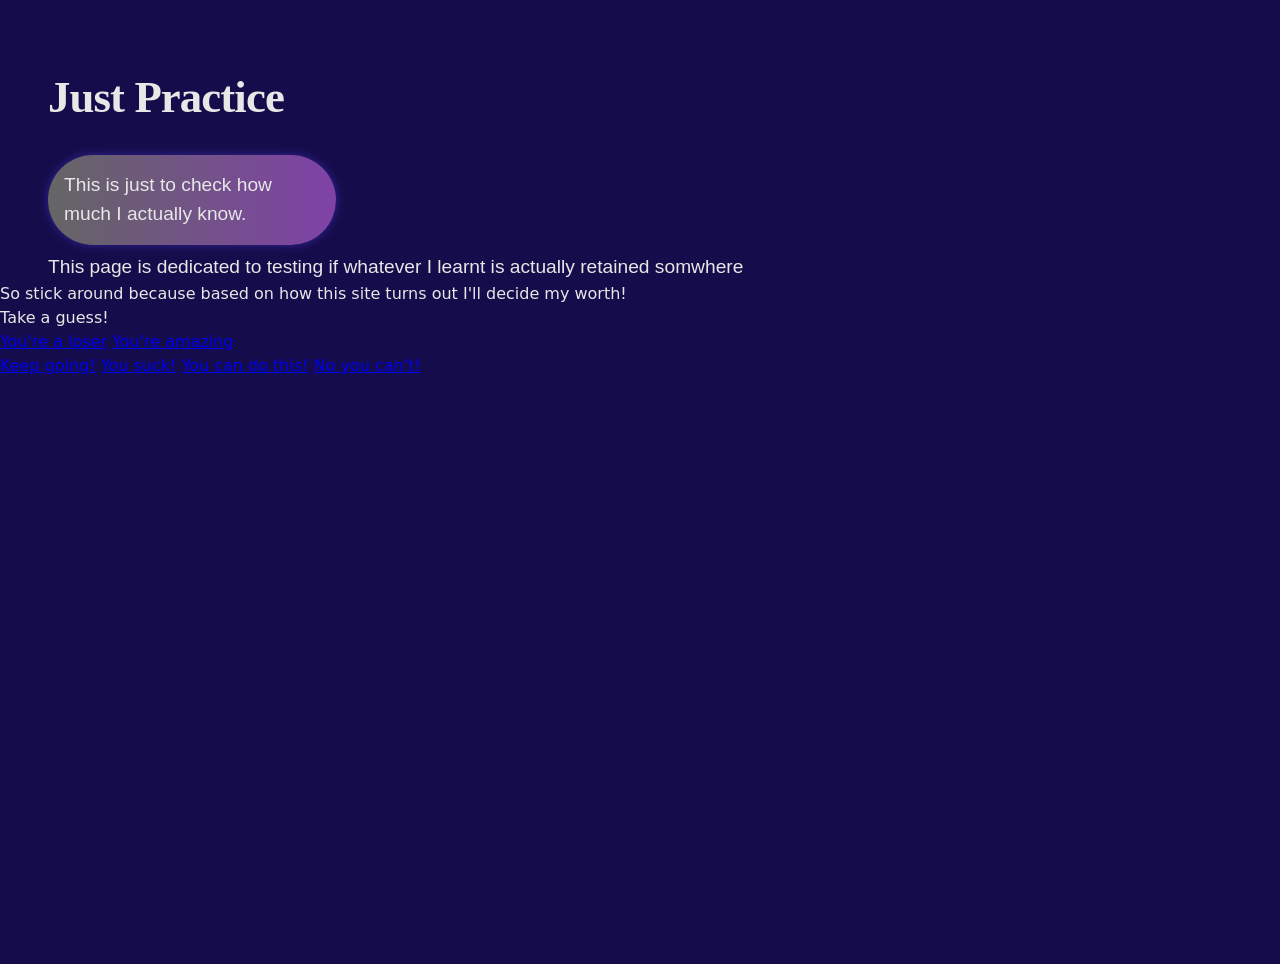
<file: justprac.html>
<!DOCTYPE html>
<html lang="en">
<head>
    <meta charset="UTF-8">
    <meta name="viewport" content="width=device-width, initial-scale=1.0">
    <title>Just practice</title>
    <link rel="stylesheet" href="justprac.css">
</head>
<body>
    <h1 class="logo">Just Practice</h1>
    <h2 class="subtitle">This is just to check how much I actually know.</h2>
    <div class="about">
        <p>This page is dedicated to testing if whatever I learnt is actually retained somwhere</p>
    </div>
    <div class="Bold-text">
        <p>So stick around because based on how this site turns out I'll decide my worth!</p>
    </div>
    <div class="Bold-text">
        <p>Take a guess!</p>
    </div>
    <div class="buttons">
        <a href="#" class="btn-loser">You're a loser</a>
        <a href="#" class="btn-amazing">You're amazing</a>
    </div>
    <nav>
        <a href="#">Keep going!</a>
        <a href="#">You suck!</a>
        <a href="#">You can do this!</a>
        <a href="#">No you can't!</a>
    </nav>


    
</body>
</html>
</file>
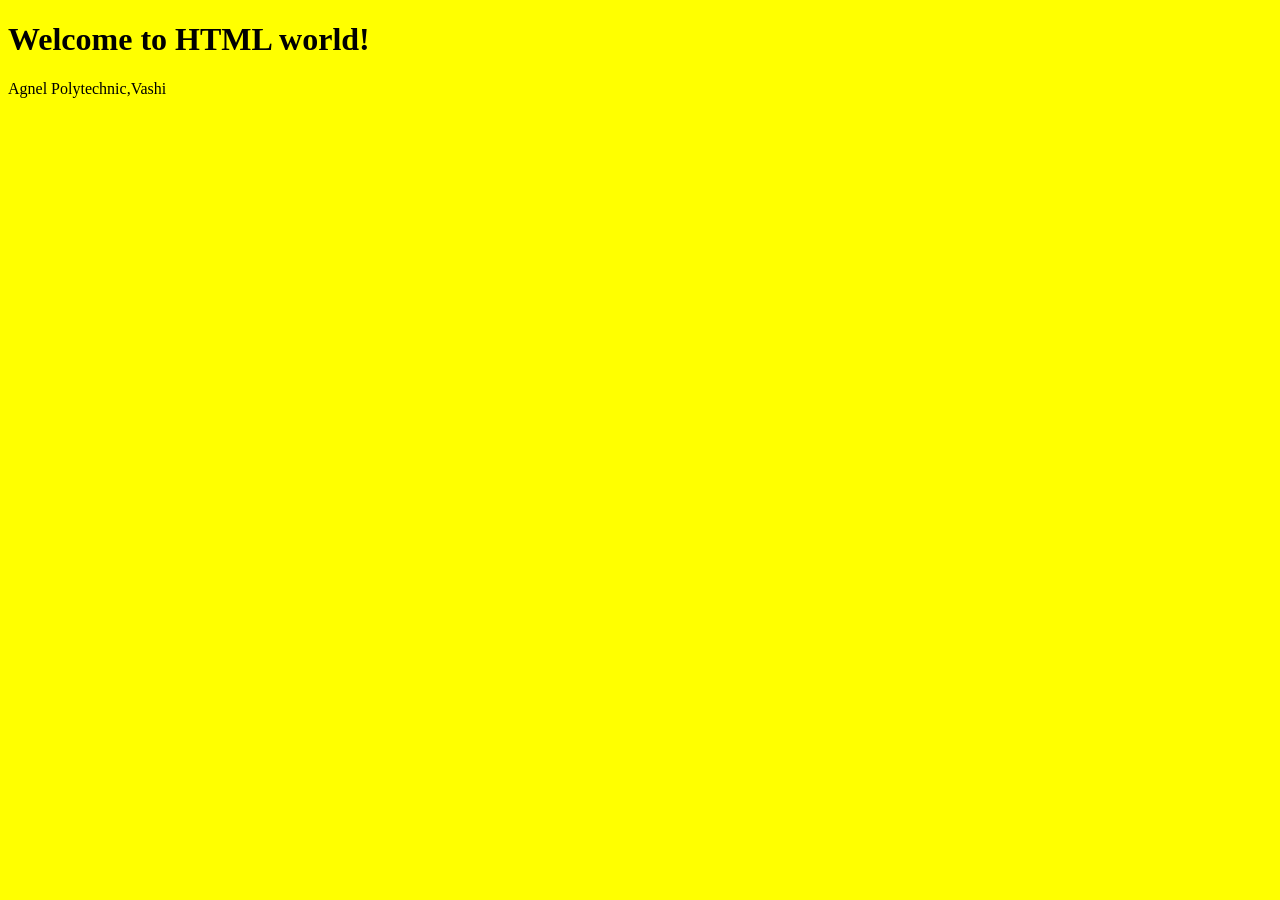
<file: CSS/wpd.html>
<!DOCTYPE html>
<html lang="en">
<head>
    <meta charset="UTF-8">
    <meta name="viewport" content="width=device-width, initial-scale=1.0">
    <title>Raechel</title>
</head>
<body style="background:yellow">
<h1>Welcome to HTML world!</h1>
<p>Agnel Polytechnic,Vashi</p>

</body>
</html>
</file>
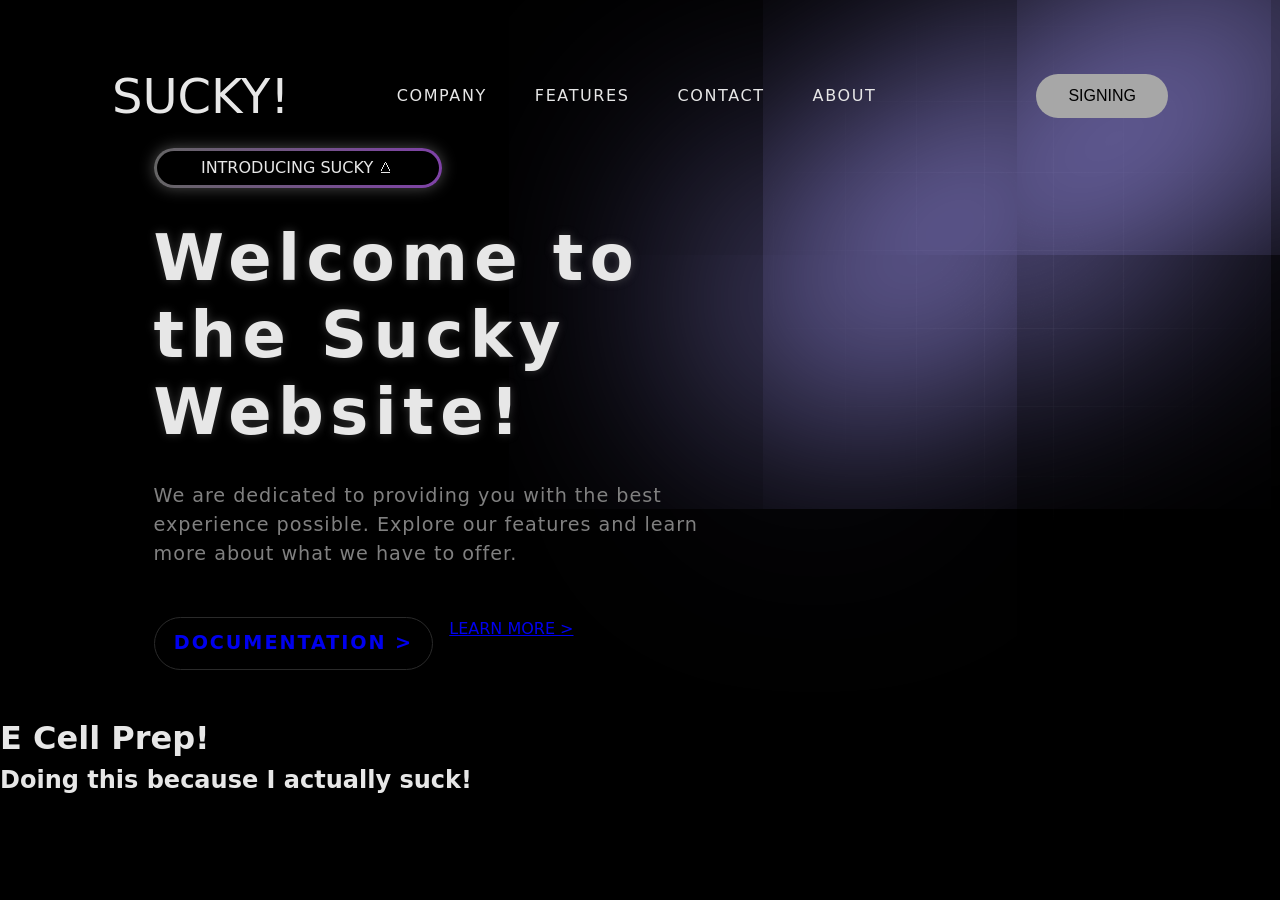
<file: PREP.html/ecellprep.html>
<!DOCTYPE html>
<html lang="en">
<head>
    <meta charset="UTF-8">
    <meta name="viewport" content="width=device-width, initial-scale=1.0">
    <title>Prep</title>
    <link rel="stylesheet" href="prep.css">
</head>
<body>
    <img class="image-gradient" src="gradient.png" alt="Gradient Background">
    <div class="layer-blur"></div>
    <div class="container">
        <main>
        <header>
            <h1 class="logo">SUCKY!</h1>
            <nav>
                <a href="#">COMPANY</a>
                <a href="#">FEATURES</a>
                <a href="#">CONTACT</a>
                <a href="#">ABOUT</a>
            </nav>

            <button class="btn-signing">SIGNING</button>
        </header>
       <div class="content">
        <div class="tag-box">
            <div class="tag">INTRODUCING SUCKY &wedbar;</div>
            </div>
            <h1>Welcome to the Sucky Website!</h1>
            <p class="description">We are dedicated to providing you with the best experience possible. Explore our features and learn more about what we have to offer.</p>
            <div class="buttons">
            <a href="#" class="btn-get-started">DOCUMENTATION &gt;</a>
            <a href="#"class="btn-learn-more">LEARN MORE &gt;</a>
            </div>
        </div>
        </main> 
    </div>
    <h1>E Cell Prep!</h1>
    <h2> Doing this because I actually suck!</h2>

</body>
</html>
</file>
<file: justprac.css>
*{
    margin: 0;
    padding: 0;
    box-sizing: border-box;
}

body{
    font-family: apple-system, system-ui, BlinkMacSystemFont, 'Segoe UI', Roboto, Oxygen, Ubuntu, Cantarell, 'Open Sans', 'Helvetica Neue', sans-serif;
    background-color:rgb(21, 13, 75);
    color: #e7e7e7;
    min-height: 100vh;
    line-height: 1.5;
}

.logo{
    font-size: 2.8rem;
    font-weight: 800;
    letter-spacing: -0.02em;
    font-family: "Times New Roman", Times, serif;

    margin-top: 4rem;
    margin-left: 3rem;
}

.subtitle{
    position: relative;
    background: linear-gradient(to right, #656565, #7f42a7, #6600c5);
    font-size: 1.2rem;
    font-weight: 300;
    width:18rem;
    background-size:200%;
    animation: animationGradient 3s linear infinite;
    border-radius: 50px;
    box-shadow: 0 0 10px rgba(82, 59, 228, 0.5);
    margin-top: 1.5rem;
    margin-left: 3rem;
    padding: 1rem;
    font-family:'Franklin Gothic Medium', 'Arial Narrow', Arial, sans-serif;
}

@keyframes animationGradient{
    to{
        background-position: 200%;
    }

}

.about {
    font-size: 1.2rem;
    font-weight: 300;
    margin-top: 0.5rem;
    margin-left: 3rem;
    font-family:'Franklin Gothic Medium', 'Arial Narrow', Arial, sans-serif;
}
</file>
<file: PREP.html/prep.css>
*{
    margin: 0;
    padding: 0;
    box-sizing: border-box;
}

body {
    font-family:system-ui, -apple-system, BlinkMacSystemFont, 'Segoe UI', Roboto, Oxygen, Ubuntu, Cantarell, 'Open Sans', 'Helvetica Neue', sans-serif;
    background-color:black;
    color: #e7e7e7;
    min-height: 100vh;
    line-height: 1.5;
}

/* GRADIENT AND LAYER BLUR EFFECT */
.image-gradient{
    position: absolute;
    top: 0;
    right: 0;
    opacity: 0.5;
    z-index: -1;
}

.layer-blur{
    height: 0;
    width: 30rem;
    position: absolute;
    top: 20%;
    right:0;
    box-shadow: 0 0 700px 100px #a499f9;
    rotate: -30deg;
    z-index: -1;
}

/* CONTAINER */
.container{
    width: 100%;
    margin: 0 auto;
    padding: 0 2rem;
    position: relative;
    overflow: hidden;
}

/* HEADER */
header{
    display: flex;
    justify-content: space-between;
    align-items: center;
    padding: 1rem 5rem;
    z-index: 999;
}

header h1{
    margin: 0;
    font-size: 3rem;
    font-weight: 300;
}

nav {
    display: flex;
    align-items: center;
    gap: 3rem;
    margin-left: -5%;
}

nav a{
    font-size: 1rem;
    letter-spacing: 0.1rem;
    transition-color: 0.2s ease;
    text-decoration: none;
    color: inherit;
}

nav a:hover{
    color: #a7a7a7; 
}

.btn-signing{
    background-color: #a7a7a7;
    color:black;
    padding: 0.8rem 2rem;
    border-radius: 50px;
    border:none;
    font-size: 1rem;
    font-weight: 500;
    transition: background-color 0.2s ease;
    cursor: pointer;
}

.btn-signing:hover
{
    background-color: white;
}

/* MAIN CONTENT */
main{
    display: flex;
    flex-direction: column;
    justify-content: center;
    min-height: calc(90vh - 6rem);
}

.content{
    max-width: 40rem;
    margin-left: 10%;
    z-index: 999;
}

.tag-box{
    position: relative;
    width: 18rem;
    height: 2.5rem;
    border-radius: 50px;
    background: linear-gradient(to right, #656565, #7f42a7, #6600c5);
    background-size: 200%;
    animation: animationGradient 2.5s linear infinite;
    box-shadow: 0 0 15px rgba( 255, 255, 255, 0.3);
}

@keyframes animationGradient{
    to{
        background-position: 200%;
    }

}

.tag-box .tag{
    position: absolute;
    inset: 3px 3px 3px 3px;
    background-color: black;
    border-radius: 50px;
    display: flex;
    align-items: center;
    justify-content: center;
    transition: 0.5s ease;
    cursor: pointer;
}

.tag-box .tag:hover{
    color: #5300a0;
}

.content h1{
    font-size: 4rem;
    font-weight: 600;
    letter-spacing: 0.1em;
    margin: 2rem 0;
    line-height: 1.2;
    text-shadow: 0 0 10px rgba(128, 128, 128, 0.418);
}

.description {
    font-size: 1.2rem;
    letter-spacing: 0.05em;
    max-width: 35rem;
    color: grey;
}

.buttons {
    display: flex;
    gap: 1rem;
    margin-top: 3rem;
}

.btn-get-started{
    text-decoration: none;
    border: 1px solid #2a2a2a;
    padding: 0.7rem 1.2rem;
    border-radius: 50px;
    font-size: 1.2rem;
    font-weight: 600;
    letter-spacing: 0.1em;
    transition: background-color 0.2s ease;
}

.btn-get-started:hover{
    background-color: #1a1a1a;
}

.btn-signing-main {
    text-decoration: none;
    background-color: lightgray;
    color: black;
    padding: 0.6rem 2.5rem;
    border-radius: 50px;
    font-size: 1.2rem;
    font-weight:600;
    letter-spacing: 0.1em;
    transition: background-color 0.2 ease;

}

.btn-signing-main:hover{
    background-color: gray;
}
</file>
